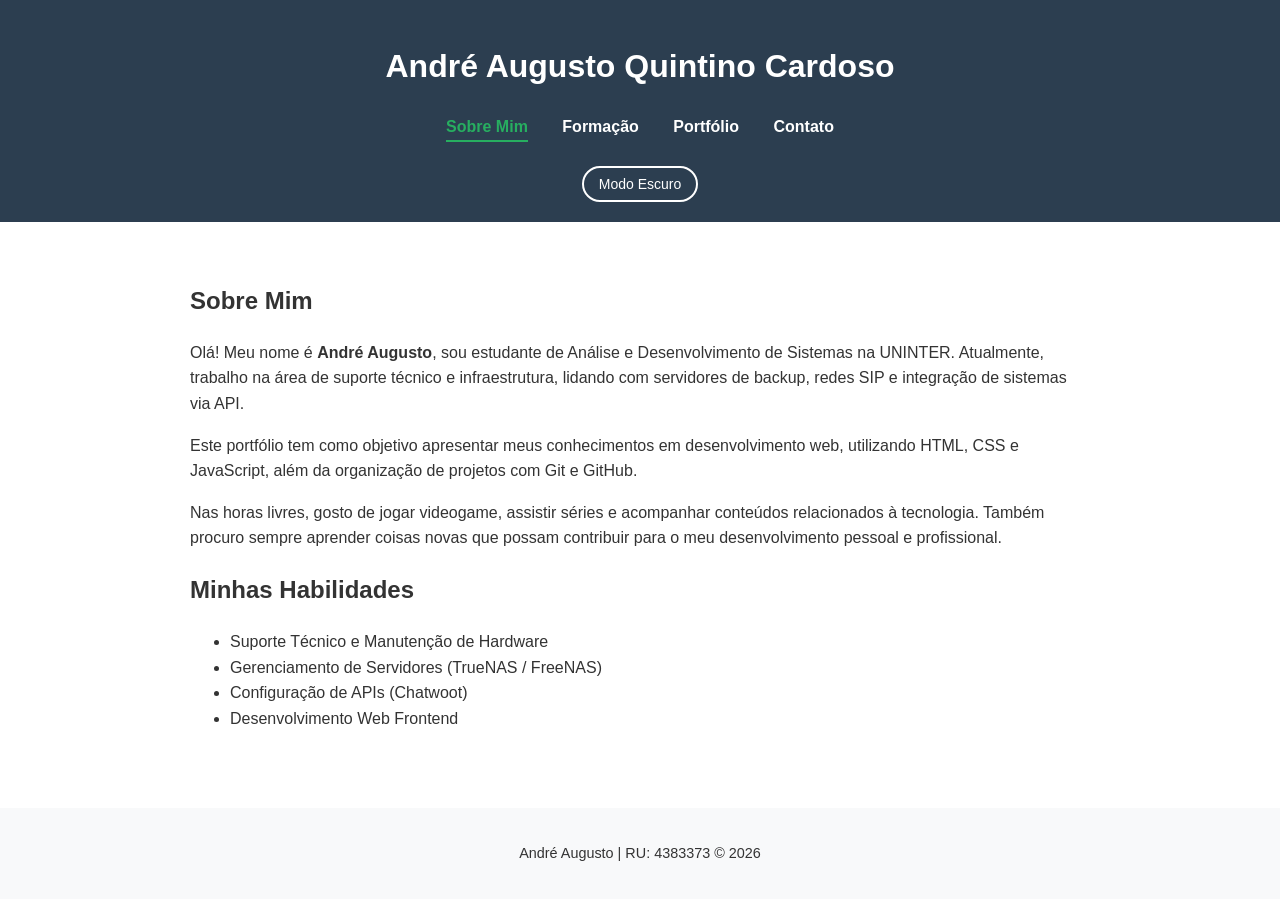
<file: index.html>
<!DOCTYPE html>
<html lang="pt-br">
<head>
    <meta charset="UTF-8">
    <meta name="viewport" content="width=device-width, initial-scale=1.0">
    <title>André Augusto - Sobre Mim</title>
    <link rel="stylesheet" href="style.css">
</head>
<body>
    <header>
    <h1>André Augusto Quintino Cardoso</h1>
    <nav>
        <ul>
            <li><a href="index.html" class="active">Sobre Mim</a></li>
            <li><a href="formacao.html">Formação</a></li>
            <li><a href="portfolio.html">Portfólio</a></li>
            <li><a href="contato.html">Contato</a></li>
        </ul>
    </nav>
    <button id="themeToggle" class="theme-toggle-btn">Modo Escuro</button>
</header>

    <main>
        <section>
            <h2>Sobre Mim</h2>
            <p>
                Olá! Meu nome é <strong>André Augusto</strong>, sou estudante de Análise e Desenvolvimento de Sistemas na UNINTER. 
                Atualmente, trabalho na área de suporte técnico e infraestrutura, lidando com servidores de backup, 
                redes SIP e integração de sistemas via API.
            </p>
            <p>
                Este portfólio tem como objetivo apresentar meus conhecimentos em desenvolvimento web, utilizando HTML, CSS e JavaScript, além da organização de projetos com Git e GitHub.
            </p>
            <p><p>Nas horas livres, gosto de jogar videogame, assistir séries e acompanhar conteúdos relacionados à tecnologia. Também procuro sempre aprender coisas novas que possam contribuir para o meu desenvolvimento pessoal e profissional.</p></p>
        </section>

        <section>
            <h2>Minhas Habilidades</h2>
            <ul>
                <li>Suporte Técnico e Manutenção de Hardware</li>
                <li>Gerenciamento de Servidores (TrueNAS / FreeNAS)</li>
                <li>Configuração de APIs (Chatwoot)</li>
                <li>Desenvolvimento Web Frontend</li>
            </ul>
        </section>
    </main>

    <footer>
        <p>André Augusto | RU: 4383373 &copy; 2026</p>
    </footer>

    <script src="script.js"></script>
</body>
</html>
</file>
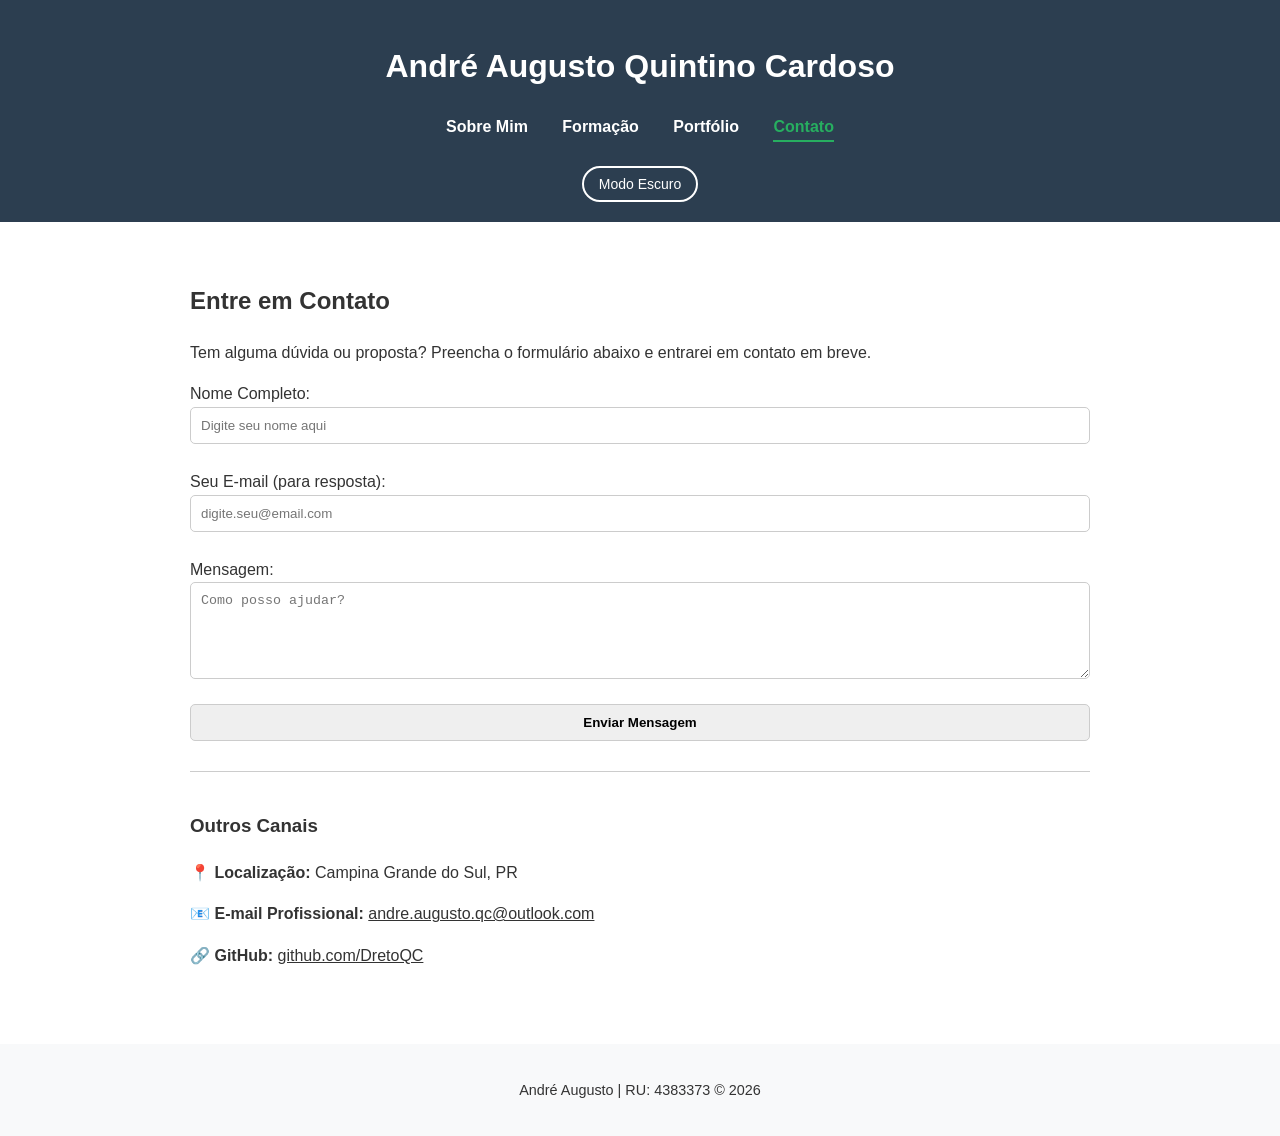
<file: contato.html>
<!DOCTYPE html>
<html lang="pt-br">
<head>
    <meta charset="UTF-8">
    <meta name="viewport" content="width=device-width, initial-scale=1.0">
    <title>André Augusto - Contato</title>
    <link rel="stylesheet" href="style.css">
</head>
<body>
    <header>
    <h1>André Augusto Quintino Cardoso</h1>
    <nav>
        <ul>
            <li><a href="index.html">Sobre Mim</a></li>
            <li><a href="formacao.html">Formação</a></li>
            <li><a href="portfolio.html">Portfólio</a></li>
            <li><a href="contato.html" class="active">Contato</a></li>
        </ul>
    </nav>
    <button id="themeToggle" class="theme-toggle-btn">Modo Escuro</button>
</header>

    <main>
        <section>
            <h2>Entre em Contato</h2>
            <p>Tem alguma dúvida ou proposta? Preencha o formulário abaixo e entrarei em contato em breve.</p>

            <form id="formContato">
                <div style="margin-bottom: 15px; display: flex; flex-direction: column;">
                    <label for="nome">Nome Completo:</label>
                    <input type="text" id="nome" name="nome" placeholder="Digite seu nome aqui">
                </div>

              <div style="margin-bottom: 15px; display: flex; flex-direction: column;">
    <label for="email">Seu E-mail (para resposta):</label>
    <input type="email" id="email" name="email" placeholder="digite.seu@email.com">
</div>

                <div style="margin-bottom: 15px; display: flex; flex-direction: column;">
                    <label for="mensagem">Mensagem:</label>
                    <textarea id="mensagem" name="mensagem" rows="5" placeholder="Como posso ajudar?"></textarea>
                </div>

                <button type="submit" style="cursor: pointer; font-weight: bold; width: 100%;">Enviar Mensagem</button>
            </form>
        </section>

        <section style="margin-top: 30px; border-top: 1px solid #ccc; padding-top: 20px;">
            <h3>Outros Canais</h3>
            <p>📍 <strong>Localização:</strong> Campina Grande do Sul, PR</p>
            <p>📧 <strong>E-mail Profissional:</strong> <a href="mailto:andre.augusto.qc@outlook.com" style="color: var(--text-color);">andre.augusto.qc@outlook.com</a></p>
            <p>🔗 <strong>GitHub:</strong> <a href="https://github.com/DretoQC" target="_blank" style="color: var(--text-color);">github.com/DretoQC</a></p>
        </section>
    </main>

    <footer>
        <p>André Augusto | RU: 4383373 &copy; 2026</p>
    </footer>

    <script src="script.js"></script>
</body>
</html>
</file>
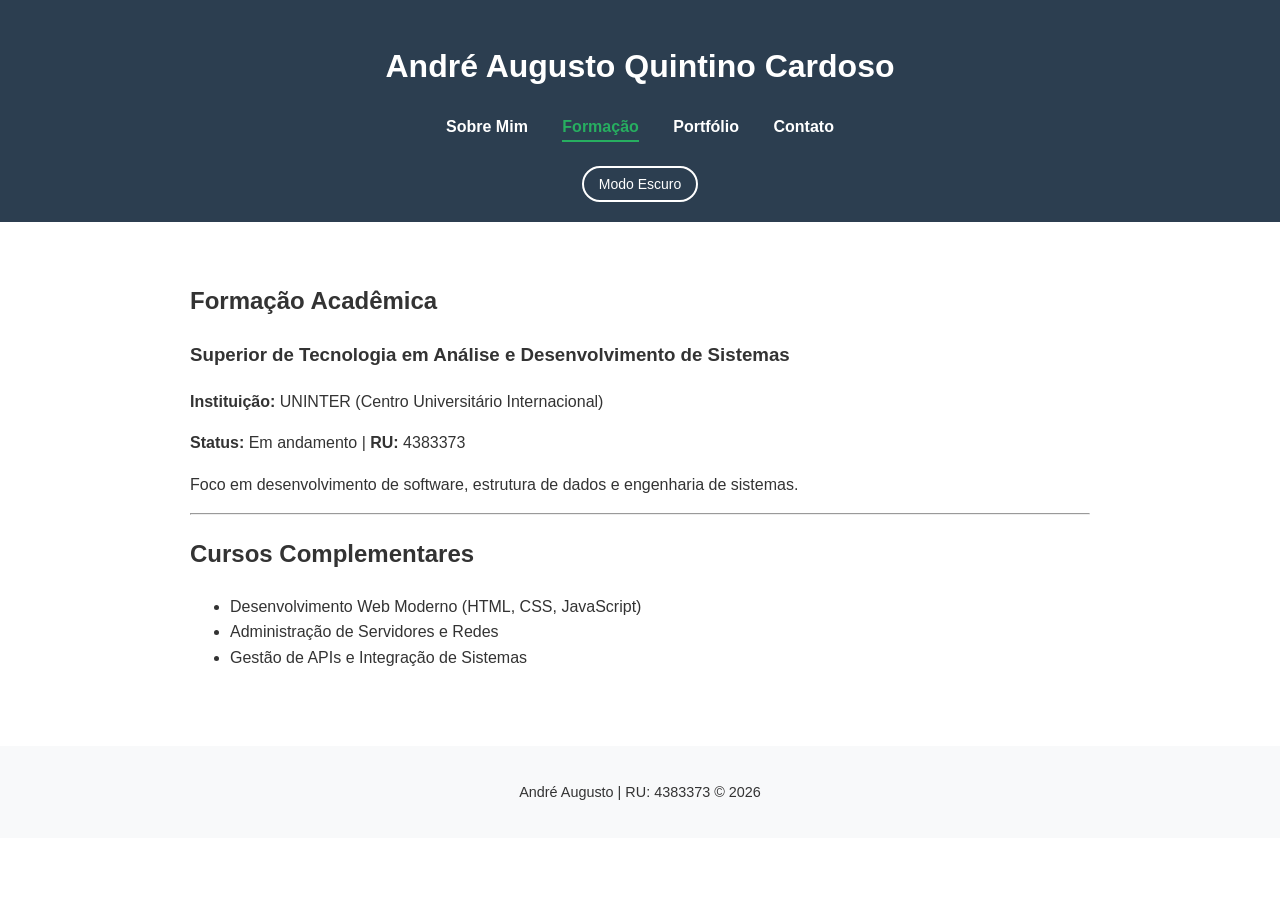
<file: formacao.html>
<!DOCTYPE html>
<html lang="pt-br">
<head>
    <meta charset="UTF-8">
    <meta name="viewport" content="width=device-width, initial-scale=1.0">
    <title>André Augusto - Formação</title>
    <link rel="stylesheet" href="style.css">
</head>
<body>
 <header>
    <h1>André Augusto Quintino Cardoso</h1>
    <nav>
        <ul>
            <li><a href="index.html">Sobre Mim</a></li>
            <li><a href="formacao.html" class="active">Formação</a></li>
            <li><a href="portfolio.html">Portfólio</a></li>
            <li><a href="contato.html">Contato</a></li>
        </ul>
    </nav>
    <button id="themeToggle" class="theme-toggle-btn">Modo Escuro</button>
</header>

    <main>
        <section>
            <h2>Formação Acadêmica</h2>
            <article>
                <h3>Superior de Tecnologia em Análise e Desenvolvimento de Sistemas</h3>
                <p><strong>Instituição:</strong> UNINTER (Centro Universitário Internacional)</p>
                <p><strong>Status:</strong> Em andamento | <strong>RU:</strong> 4383373</p>
                <p>Foco em desenvolvimento de software, estrutura de dados e engenharia de sistemas.</p>
            </article>

            <hr>

            <h2>Cursos Complementares</h2>
            <ul>
                <li>Desenvolvimento Web Moderno (HTML, CSS, JavaScript)</li>
                <li>Administração de Servidores e Redes</li>
                <li>Gestão de APIs e Integração de Sistemas</li>
            </ul>
        </section>
    </main>

    <footer>
        <p>André Augusto | RU: 4383373 &copy; 2026</p>
    </footer>

    <script src="script.js"></script>
</body>
</html>
</file>
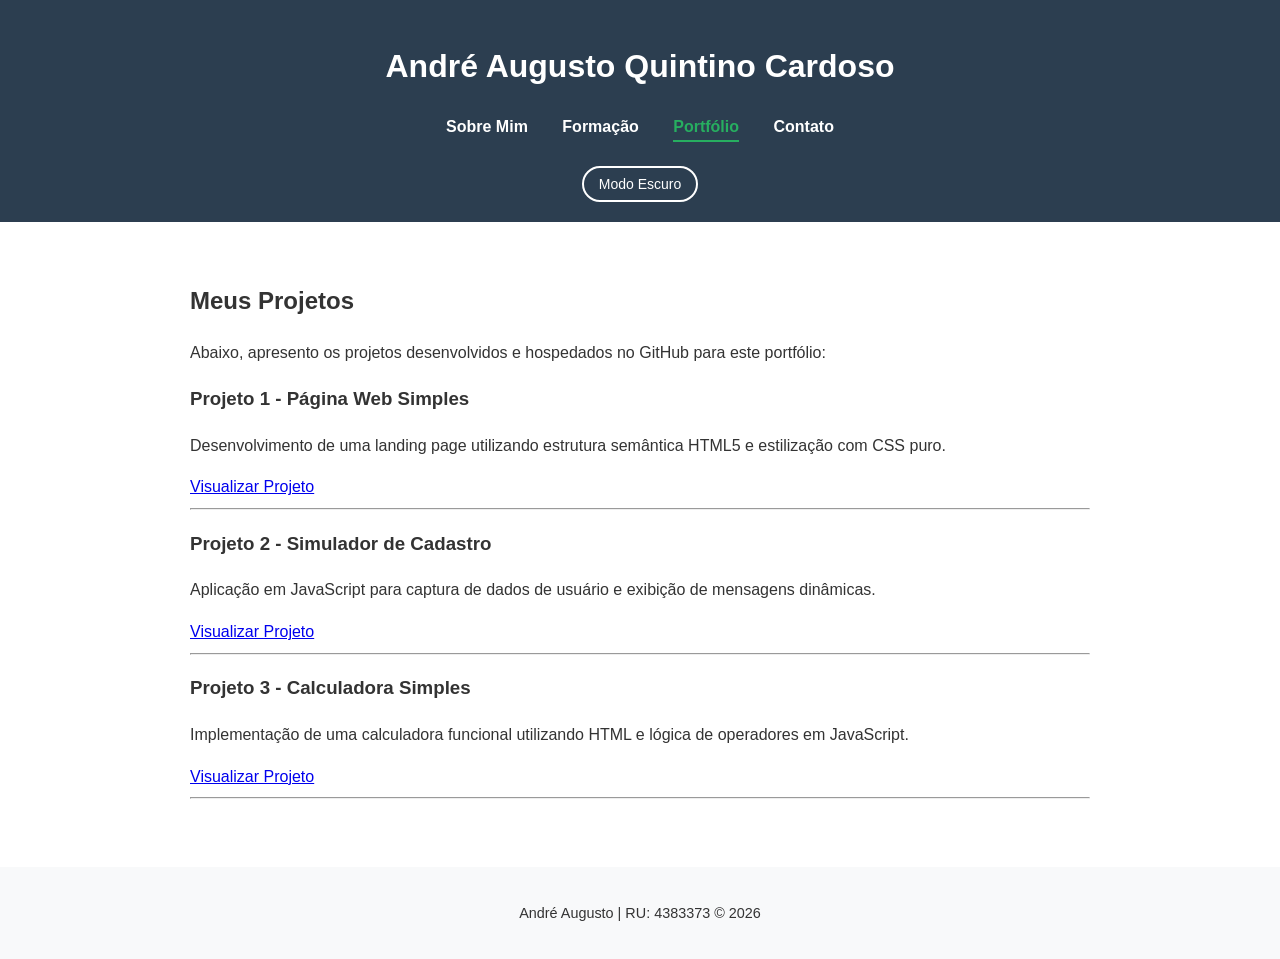
<file: portfolio.html>
<!DOCTYPE html>
<html lang="pt-br">
<head>
    <meta charset="UTF-8">
    <meta name="viewport" content="width=device-width, initial-scale=1.0">
    <title>André Augusto - Portfólio</title>
    <link rel="stylesheet" href="style.css">
</head>
<body>
    <header>
    <h1>André Augusto Quintino Cardoso</h1>
    <nav>
        <ul>
            <li><a href="index.html">Sobre Mim</a></li>
            <li><a href="formacao.html">Formação</a></li>
            <li><a href="portfolio.html" class="active">Portfólio</a></li>
            <li><a href="contato.html">Contato</a></li>
        </ul>
    </nav>
    <button id="themeToggle" class="theme-toggle-btn">Modo Escuro</button>
</header>

    <main>
        <section>
            <h2>Meus Projetos</h2>
            <p>Abaixo, apresento os projetos desenvolvidos e hospedados no GitHub para este portfólio:</p>

            <article>
                <h3>Projeto 1 - Página Web Simples</h3>
                <p>Desenvolvimento de uma landing page utilizando estrutura semântica HTML5 e estilização com CSS puro.</p>
                <a href="https://dretoqc.github.io/P-gina-Web-Simples-HTML-CSS-/" target="_blank">Visualizar Projeto</a>
            </article>

            <hr>

            <article>
                <h3>Projeto 2 - Simulador de Cadastro</h3>
                <p>Aplicação em JavaScript para captura de dados de usuário e exibição de mensagens dinâmicas.</p>
                <a href="https://dretoqc.github.io/Simulador-de-Cadastro-JavaScript-/" target="_blank">Visualizar Projeto</a>
            </article>

            <hr>

            <article>
                <h3>Projeto 3 - Calculadora Simples</h3>
                <p>Implementação de uma calculadora funcional utilizando HTML e lógica de operadores em JavaScript.</p>
                <a href="https://dretoqc.github.io/Calculadora-Simples-HTML-JS-/" target="_blank">Visualizar Projeto</a>
            </article>

            <hr>

           
    </main>

    <footer>
        <p>André Augusto | RU: 4383373 &copy; 2026</p>
    </footer>

    <script src="script.js"></script>
</body>
</html>
</file>
<file: style.css>
/* Definição de Cores e Variáveis */
:root {
    --bg-color: #ffffff;
    --text-color: #333333;
    --header-bg: #2c3e50;
    --header-text: #ffffff;
    --footer-bg: #f8f9fa;
    --accent-color: #27ae60;
}

/* Cores quando o modo escuro está ativo */
body.dark-mode {
    --bg-color: #121212;
    --text-color: #e0e0e0;
    --header-bg: #000000;
    --header-text: #27ae60;
    --footer-bg: #1a1a1a;
}

/* Configurações Gerais */
body {
    font-family: 'Segoe UI', Tahoma, Geneva, Verdana, sans-serif;
    background-color: var(--bg-color);
    color: var(--text-color);
    margin: 0;
    transition: background-color 0.4s, color 0.4s;
    line-height: 1.6;
}

header {
    background-color: var(--header-bg);
    color: var(--header-text);
    padding: 20px;
    text-align: center;
}

nav ul {
    list-style: none;
    padding: 0;
}

nav ul li {
    display: inline;
    margin: 0 15px;
}

nav ul li a {
    text-decoration: none;
    color: var(--header-text);
    font-weight: bold;
}

/* Destaque para a página atual no menu */
nav ul li a.active {
    color: var(--accent-color); /* Usa o verde que definimos ou outra cor de sua preferência */
    border-bottom: 2px solid var(--accent-color);
    padding-bottom: 5px;
}

/* Botão de Modo Escuro/Claro */
.theme-toggle-btn {
    background-color: transparent;
    border: 2px solid var(--header-text);
    color: var(--header-text);
    padding: 8px 15px;
    cursor: pointer;
    border-radius: 20px;
    margin-top: 10px;
    font-size: 14px;
}

.theme-toggle-btn:hover {
    background-color: var(--header-text);
    color: var(--header-bg);
}

main {
    max-width: 900px;
    margin: 20px auto;
    padding: 20px;
}

footer {
    text-align: center;
    padding: 20px;
    background-color: var(--footer-bg);
    margin-top: 40px;
    font-size: 0.9rem;
}

/* Estilo básico para o formulário */
form {
    display: flex;
    flex-direction: column;
    gap: 10px;
}

input, textarea, button[type="submit"] {
    padding: 10px;
    border-radius: 5px;
    border: 1px solid #ccc;
}
</file>
